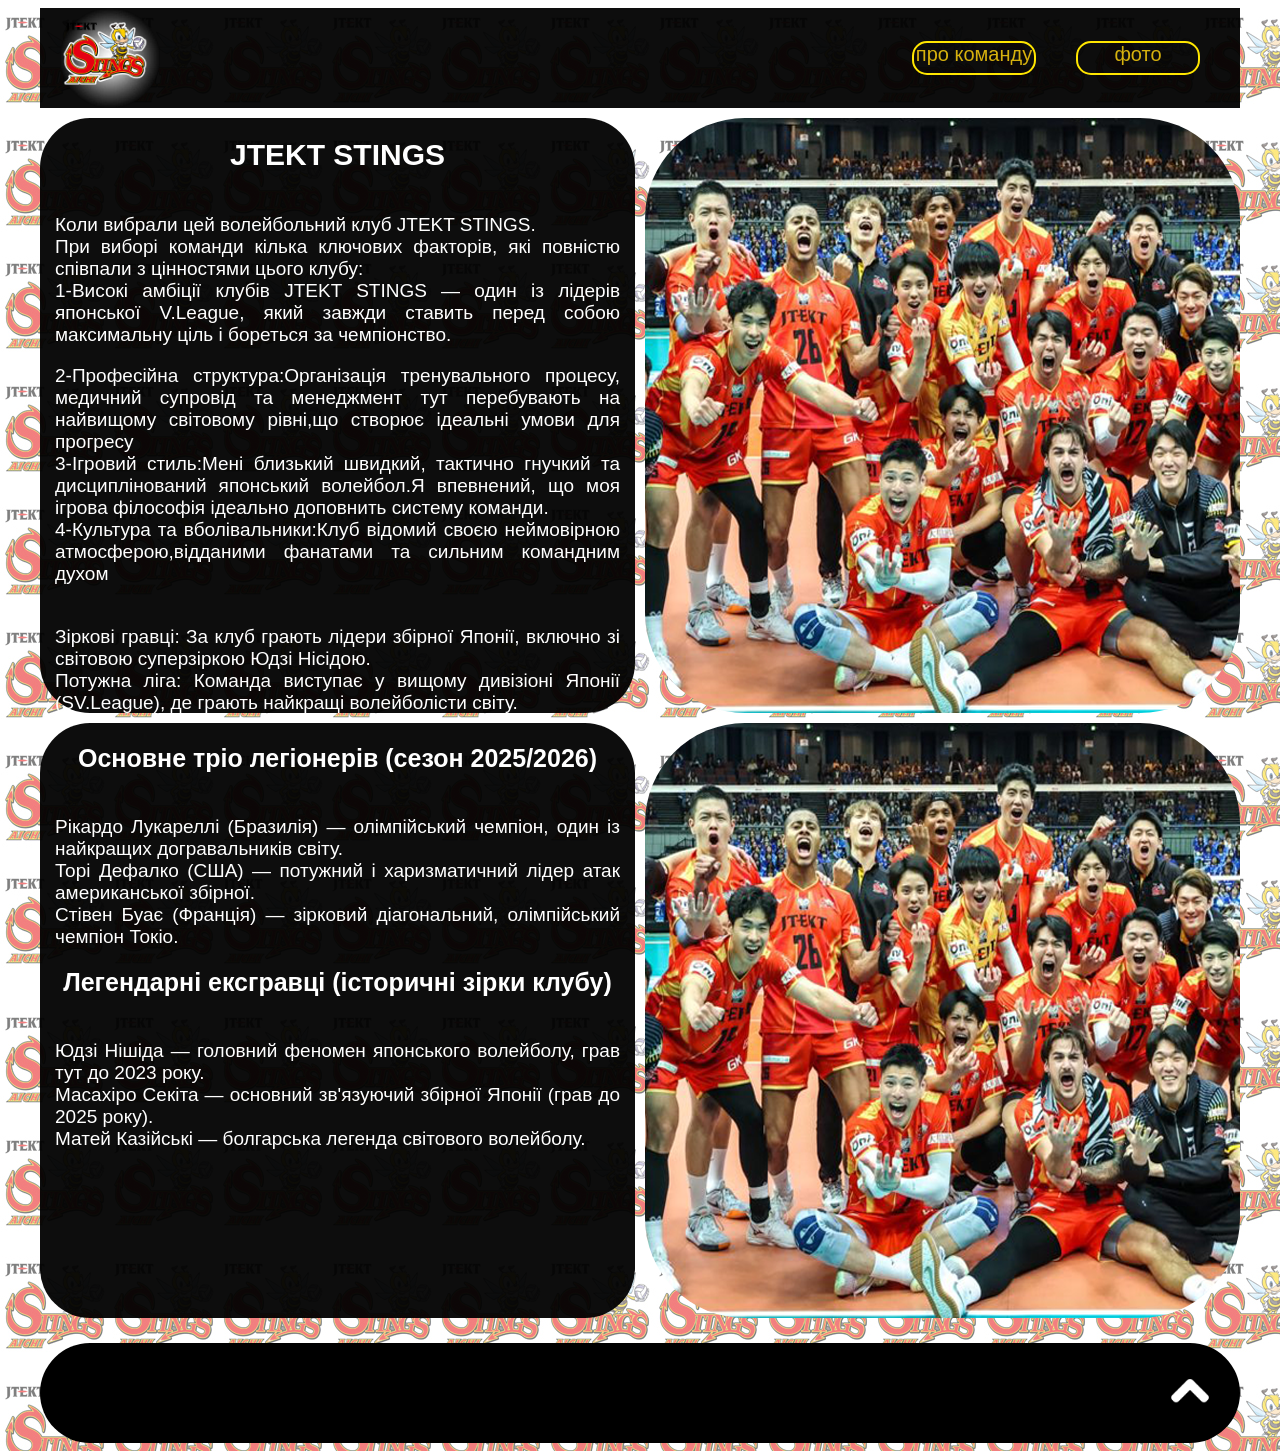
<file: index.html>
<!DOCTYPE html>
<html lang="en">
<head>
    <meta charset="UTF-8">
    <meta name="viewport" content="width=device-width, initial-scale=1.0">
    <title>Document</title>
    <link rel="stylesheet" href="css.css">
</head>
<body>
    <div class="box">

<div id="tr" class="shapka">
    <div class="logo"><img src="img/logo.png" alt="" class="img_l"></div>
   
    <a href="foto.html"><div class="knopka">фото</div></a> 
    <a href="pro_comandu.html"><div class="knopka">про команду</div></a> 
    
</div>
    

    
<div class="content">
    <div class="photo">
    <img src="img/12345.png" alt="" class="img_r">
    </div>
    <div class="text">
       <h1>JTEKT STINGS</h1>
       <p>
        <br>Коли вибрали цей волейбольний клуб JTEKT STINGS.
        <br> При виборі команди кілька ключових факторів, які
         повністю співпали з цінностями цього клубу:
         <br>1-Високі амбіції клубів JTEKT STINGS — один із лідерів японської
          V.League, який завжди ставить перед собою максимальну ціль і бореться за чемпіонство.
       </p>
       <p>2-Професійна структура:Організація тренувального процесу, медичний супровід та
         менеджмент тут перебувають на найвищому світовому рівні,що створює ідеальні умови для прогресу
         <br>3-Ігровий стиль:Мені близький швидкий, тактично гнучкий та дисциплінований
          японський волейбол.Я впевнений, що моя ігрова філософія ідеально доповнить систему команди.
         <br>4-Культура та вболівальники:Клуб відомий своєю неймовірною атмосферою,відданими
          фанатами та сильним командним духом
        </p>
        <p>
        <br>Зіркові гравці: За клуб грають лідери збірної Японії, включно зі світовою суперзіркою Юдзі Нісідою.
        <br>Потужна ліга: Команда виступає у вищому дивізіоні Японії (SV.League), де грають найкращі волейболісти світу.
        </p>
        </div>
</div>



<div class="content">
    <div class="photo">
        <img src="img/12345.png" alt="" class="img_r">
    </div>
    <div class="text">
     <h2>Основне тріо легіонерів (сезон 2025/2026)</h2>
     <p>
     <br>Рікардо Лукареллі (Бразилія) — олімпійський чемпіон, один із найкращих догравальників світу.
     <br>Торі Дефалко (США) — потужний і харизматичний лідер атак американської збірної.
     <br>Стівен Буає (Франція) — зірковий діагональний, олімпійський чемпіон Токіо.
     </p>
     <h2>Легендарні ексгравці (історичні зірки клубу)</h2>
     <p>
     <br>Юдзі Нішіда — головний феномен японського волейболу, грав тут до 2023 року.
     <br>Масахіро Секіта — основний зв'язуючий збірної Японії (грав до 2025 року).
     <br>Матей Казійські — болгарська легенда світового волейболу.
     </p>
    </div>
</div>
<div class="footer">
<div class="strelca">
        <a href="#tr"><img src="img/55.png" class="str" alt=""></a>
    </div>

</div>

</div>


</body>
</html>
</file>
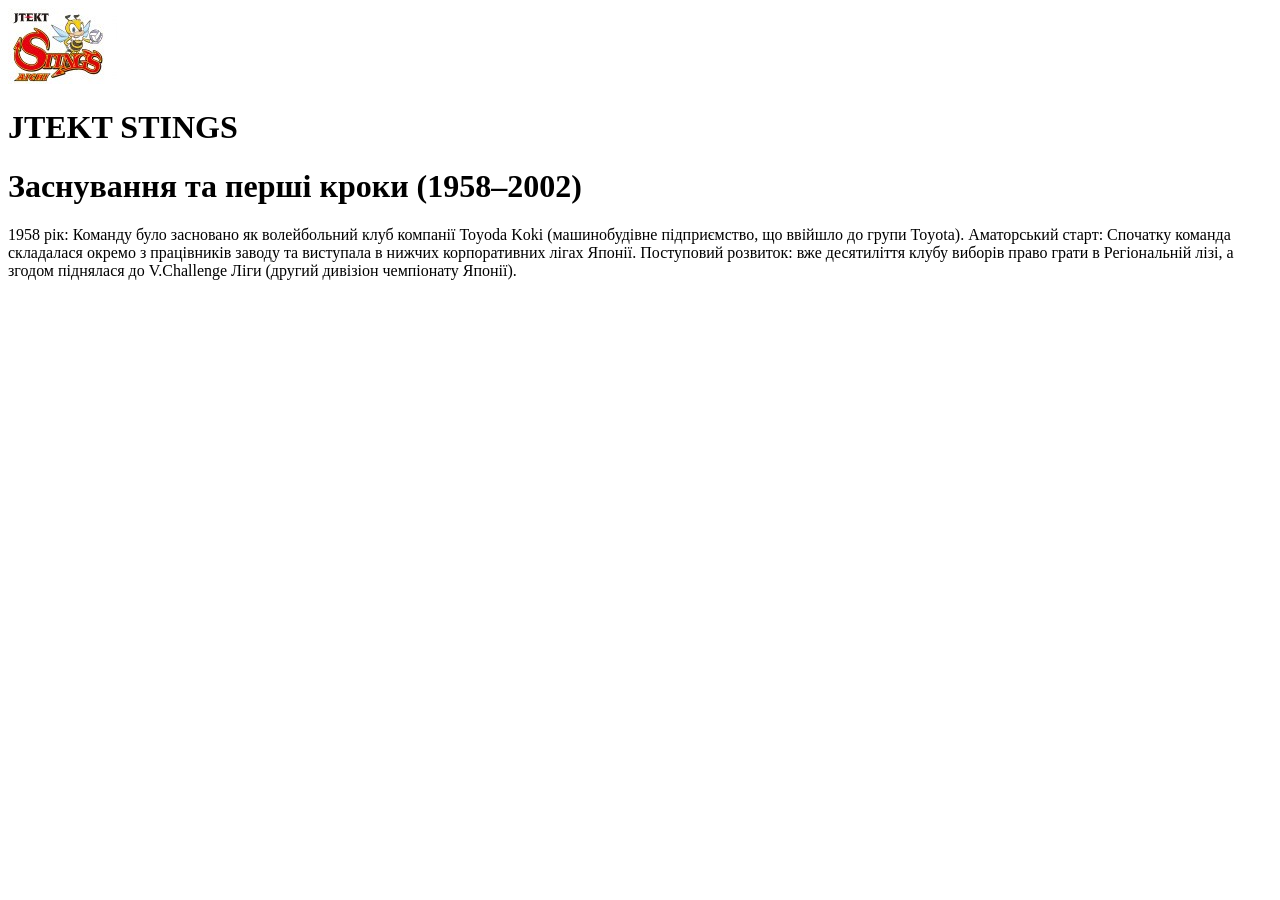
<file: 1245.html>
<!DOCTYPE html>
<html lang="en">
<head>
    <meta charset="UTF-8">
    <meta name="viewport" content="width=device-width, initial-scale=1.0">
    <title>Document</title>
</head>
<body>
    <div class="box">
<div class="shapka">
    <img src="img/logo.jpg" alt="">
</div>
<div class="content">
    <div class="photo"></div>
    <div class="text">
       <h1>JTEKT STINGS</h1>
      <h1>Заснування та перші кроки (1958–2002)</h1>
      <p>1958 рік: Команду було засновано як волейбольний клуб компанії Toyoda Koki (машинобудівне підприємство, що ввійшло до групи Toyota).
         Аматорський старт: Спочатку команда складалася окремо з працівників заводу та виступала в нижчих корпоративних лігах Японії.
         Поступовий розвиток: вже десятиліття клубу виборів право грати в Регіональній лізі, а згодом піднялася до V.Challenge Ліги (другий дивізіон чемпіонату Японії).
      </p>
    </div>
</div>
<div class="content">
    <div class="photo"></div>
    <div class="text"></div>
</div>
<div class="content">
    <div class="photo"></div>
    <div class="text"></div>
</div>
<div class="footer"></div>

    </div>
</body>
</html>
</file>
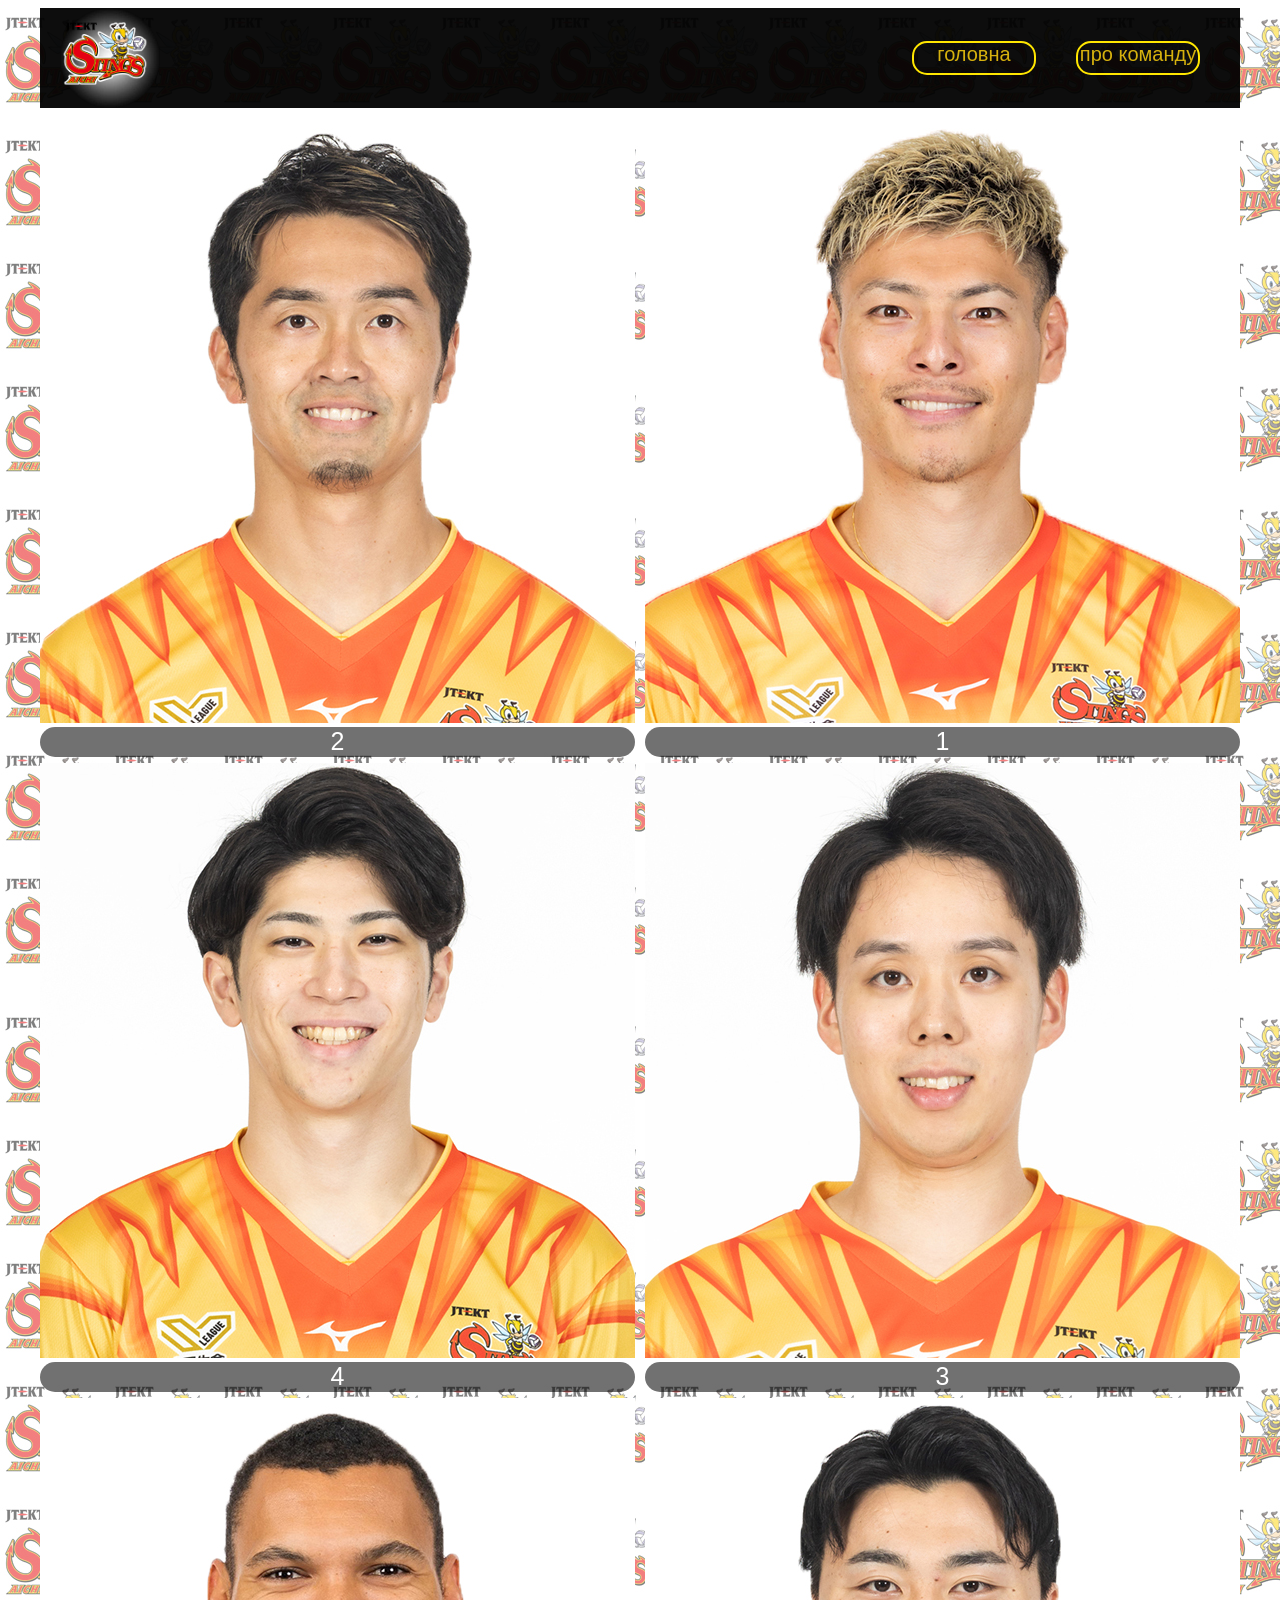
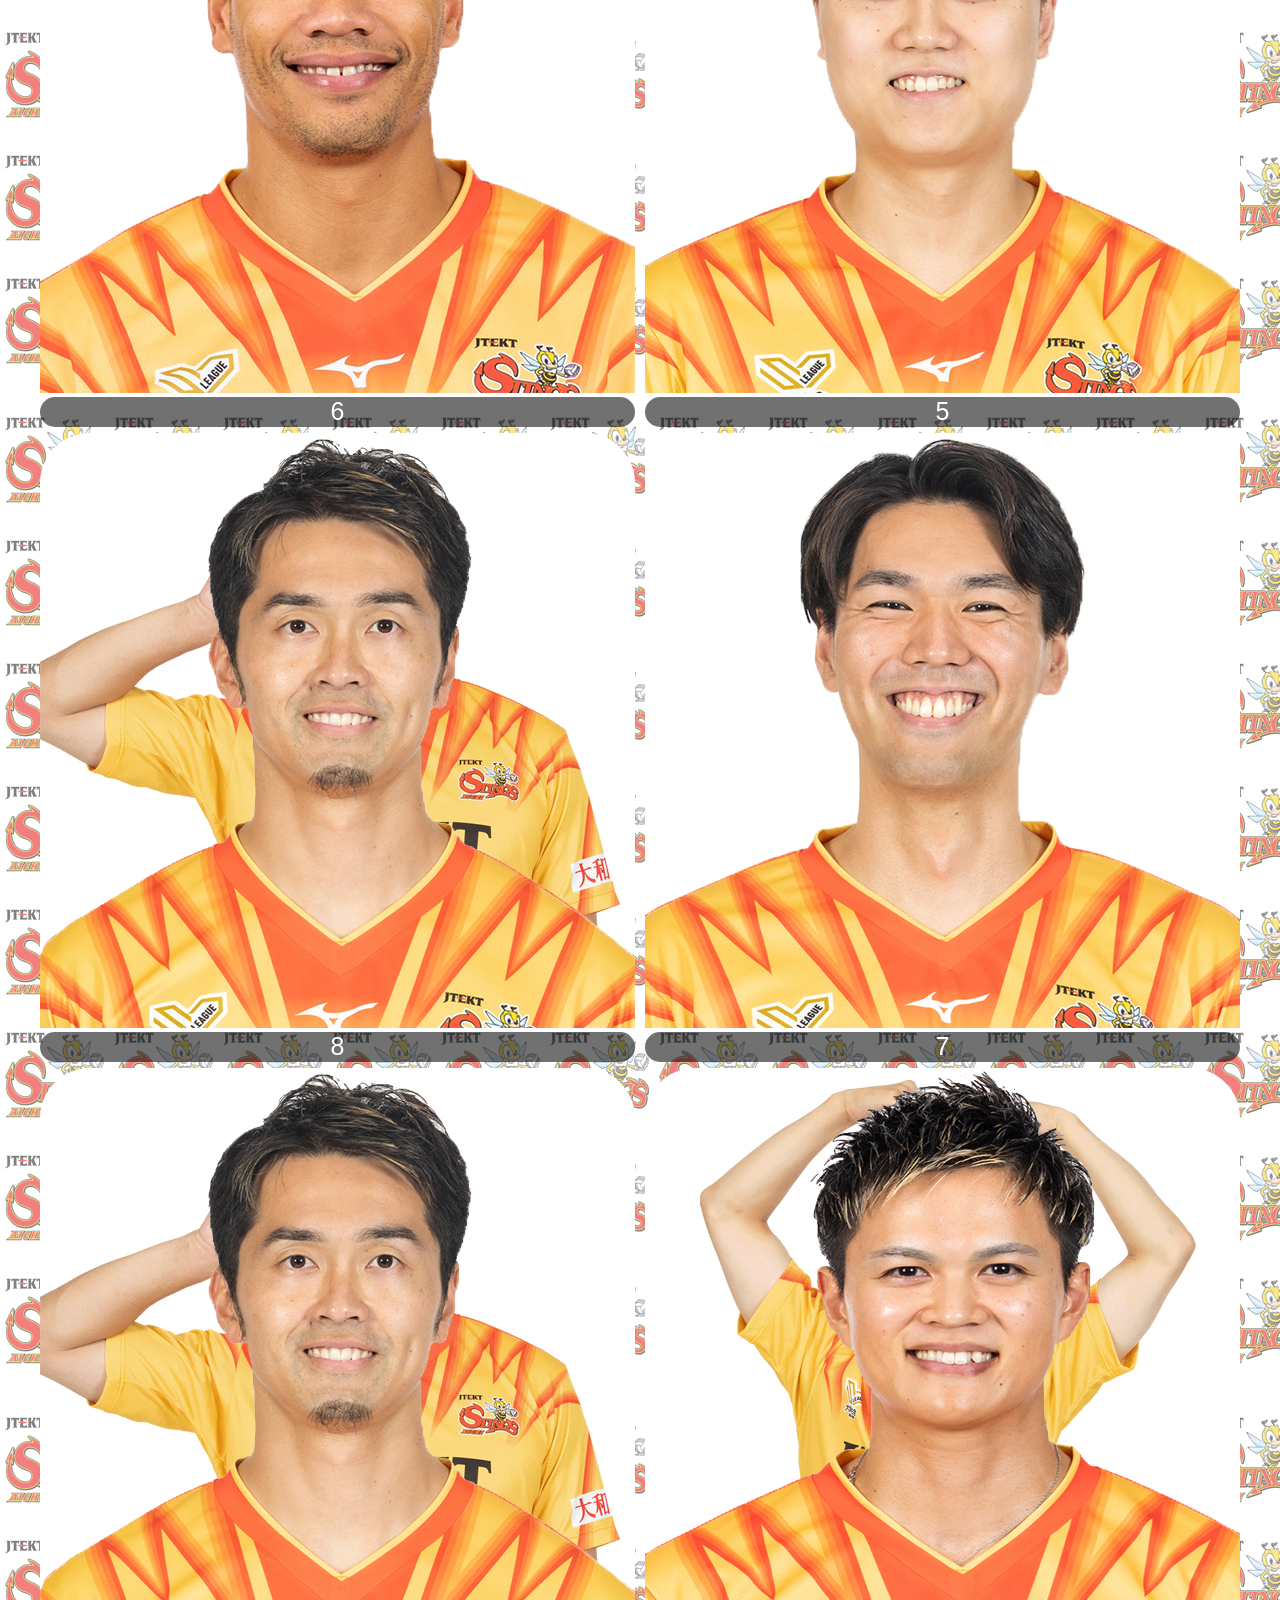
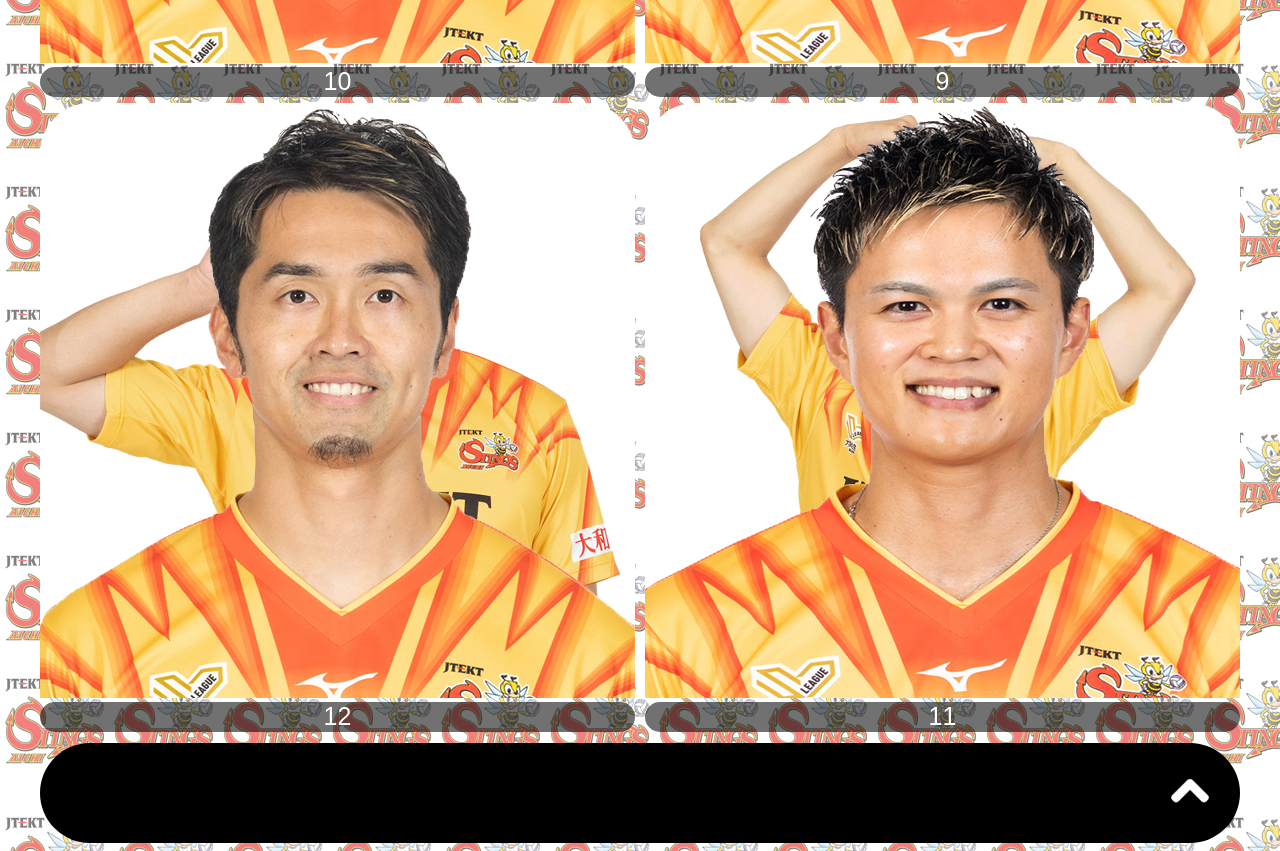
<file: foto.html>
<!DOCTYPE html>
<html lang="en">
<head>
    <meta charset="UTF-8">
    <meta name="viewport" content="width=device-width, initial-scale=1.0">
    <title>Document</title>
    <link rel="stylesheet" href="css.css">
</head>
<body>
    <div class="box">
<div id="gg" class="shapka">
   <a href="index.html"> <div class="logo"><img src="img/logo.png" alt="" class="img_l"></div></a>
   
    
    <a href="pro_comandu.html"><div class="knopka">про команду</div></a> 
    <a href="index.html"><div class="knopka">головна</div></a>

</div>
     

<div class="content_1">
    <div class="g_1">
    <img src="img/1412.jpg" alt="" class="rev">
    <div class="podtext">1</div>
    </div>
    <div class="g_2">
        <img src="img/12.jpg" alt="" class="rev">
        <div class="podtext">2</div>
    </div>
</div>


<div class="content_1">
    <div class="g_3">
    <img src="img/4451.jpg" alt=""class="rev" >
    <div class="podtext">3</div>
    </div>
    <div class="g_4">
        <img src="img/3859.jpg" class="rev">
        <div class="podtext">4</div>
    </div>
</div>

<div class="content_1">
    <div class="g_5">
    <img src="img/4979.jpg" alt="" class="rev">
    <div class="podtext">5</div>
    </div>
    <div class="g_6">
        <img src="img/5581.jpg" class="rev">
        <div class="podtext">6</div>
    </div>
</div>

<div class="content_1">
    <div class="g_7">
    <img src="img/4732.jpg" alt="" class="rev">
    <div class="podtext">7</div>
    </div>
    <div class="g_8">
        <img src="img/1332.png" class="rev">
        <div class="podtext">8</div>
    </div>
</div>

<div class="content_1">
    <div class="g_9">
    <img src="img/1183.png" alt="" class="rev">
    <div class="podtext">9</div>
    </div>
    <div class="g_10">
        <img src="img/1332.png" class="rev">
        <div class="podtext">10</div>
    </div>
</div>

<div class="content_1">
    <div class="g_11">
    <img src="img/1183.png" alt="" class="rev">
    <div class="podtext">11</div>
    </div>
    <div class="g_12">
        <img src="img/1332.png" class="rev">
        <div class="podtext">12</div>
    </div>
</div>  


<div class="footer">
    
    <div class="strelca">
        <a href="#gg"><img src="img/55.png" class="str" alt=""></a>
    </div>
   
</div>
</div>
</body>
</html>
</file>
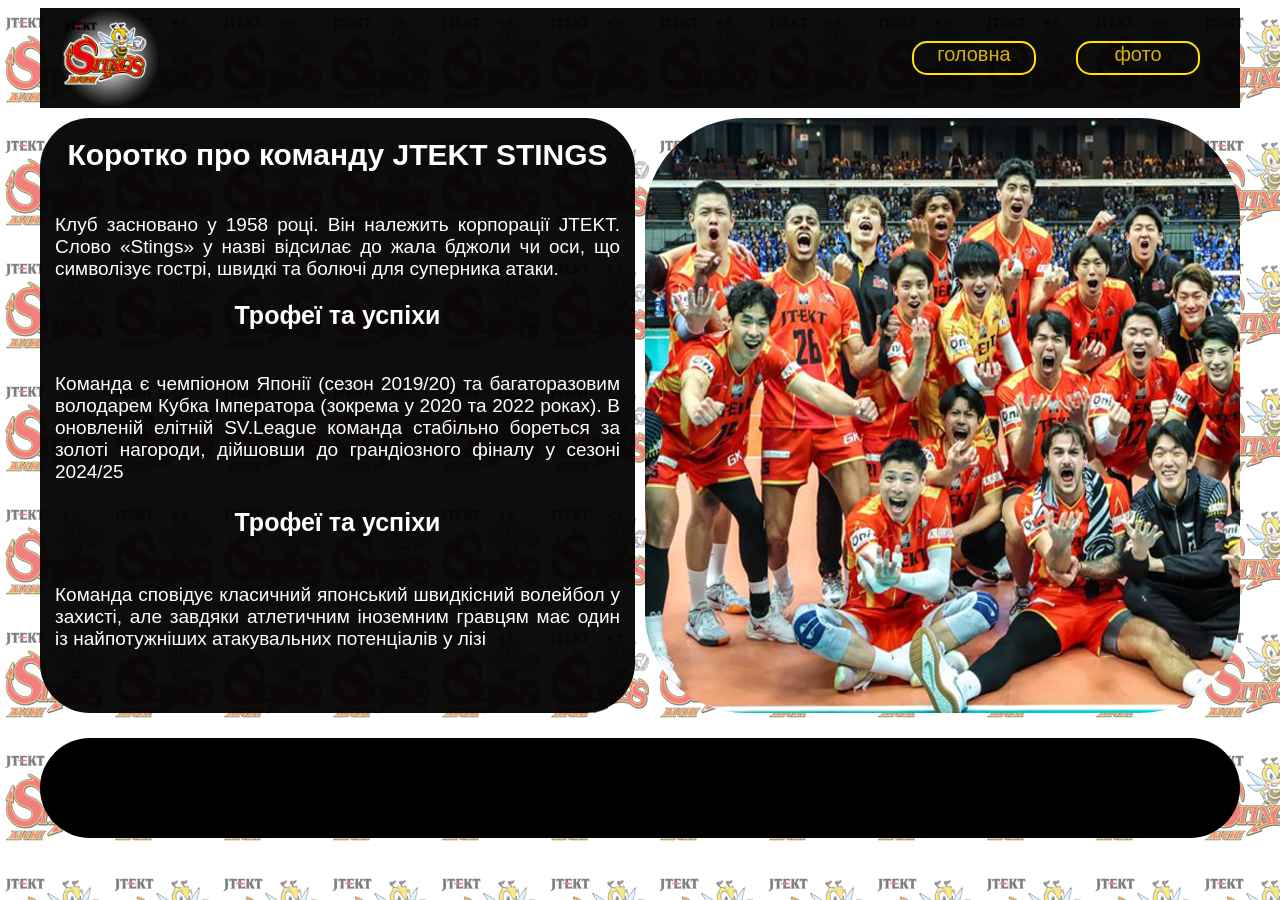
<file: pro_comandu.html>
<!DOCTYPE html>
<html lang="en">
<head>
    <meta charset="UTF-8">
    <meta name="viewport" content="width=device-width, initial-scale=1.0">
    <title>Document</title>
    <link rel="stylesheet" href="css.css">
</head>
<body>
    <div class="box">
<div class="shapka">
   <a href="index.html"> <div class="logo"><img src="img/logo.png" alt="" class="img_l"></div></a>
   
    <a href="foto.html"><div class="knopka">фото</div></a> 
 
    <a href="index.html"><div class="knopka">головна</div></a>

</div>
    
<div class="content">
    <div class="photo">
    <img src="img/12345.png" alt="" class="img_r">
    </div>
    <div class="text">
       <h1> Коротко про команду JTEKT STINGS</h1>
       <p>
        <br> Клуб засновано у 1958 році. Він належить корпорації JTEKT. Слово «Stings» у назві відсилає до жала бджоли чи оси, що символізує гострі, швидкі та болючі для суперника атаки.
        <h2>Трофеї та успіхи</h2>
        <p>
         <br>Команда є чемпіоном Японії (сезон 2019/20) та багаторазовим володарем Кубка Імператора (зокрема у 2020 та 2022 роках). В оновленій елітній SV.League команда стабільно бореться за золоті нагороди, дійшовши до грандіозного фіналу у сезоні 2024/25
         </p>
          <h3>Трофеї та успіхи</h3>
        <p>
        <br> Команда сповідує класичний японський швидкісний волейбол у захисті, але завдяки атлетичним іноземним гравцям має один із найпотужніших атакувальних потенціалів у лізі
        </p>
    </div>
</div>


<div class="footer"></div>

    </div>
</body>
</html>
</file>
<file: css.css>
body{
    background-image: url('img/fon.jpg');
}
* {
    transition: 1s;
}
.box{
width: 1200px;
margin: auto;

}
.shapka{
    height: 100px;
     width: 1200px;
     background-color: rgba(0, 0, 0, 0.950);
     border-radius:5 0px;
     
}
.content{
height:595px;
width:1200px;
margin: auto;
margin-top: 10px;
border-radius: 10px;
}

.content_1{
height:625px;
width:1200px;
margin: auto;
margin-top: 10px;
border-radius: 15px;
}


.text{
height:595px;
width: 595px;
float:left;
border-radius: 50px;
background-color: rgba(0, 0, 0, 0.950);


} 
.photo{
    height:595px;
width: 595px;
float:right;
border-radius: 50px;

}
.g_1{
    height:595px;
width: 595px;
float:right;
text-align:center;
border-radius: 50px;
margin-top:10px;
background-image: url("/img/1412_1.jpg");
}

.g_2{
height:595px;
width: 595px;
float:left;
border-radius: 50px;
text-align:center;
margin-top:10px;
background-image: url("/img/12_1.jpg");
} 
.g_3{
height:595px;
width: 595px;
float:right;
border-radius: 50px;
text-align:center;
margin-top:10px;
background-image: url("/img/4451_1.jpg");
} 
.g_4{
height:595px;
width: 595px;
float:left;
border-radius: 50px;
text-align:center;
margin-top:10px;
background-image: url("/img/3859_1.jpg");
} 
.g_5{
height:595px;
width: 595px;
float:right;
border-radius: 50px;
text-align:center;
margin-top:10px;
background-image: url("img/4979_1.jpg");
} 
.g_6{
height:595px;
width: 595px;
float:left;
border-radius: 50px;
text-align:center;
margin-top:10px;
background-image: url("/img/5581_1.jpg");
}  
.g_7{
height:595px;
width: 595px;
float:right;
border-radius: 50px;
text-align:center;
margin-top:10px;
background-image: url("img/4732_1.jpg");
} 
.g_8{
height:595px;
width: 595px;
float:left;
border-radius: 50px;
text-align:center;
margin-top:10px;
background-image: url("/img/12_1.jpg");
} 
.g_9{
height:595px;
width: 595px;
float:right;
border-radius: 50px;
text-align:center;
margin-top:10px;
background-image: url("/img/4451_1.jpg");
} 
.g_10{
height:595px;
width: 595px;
float:left;
border-radius: 50px;
text-align:center;
margin-top:10px;
background-image: url("/img/12_1.jpg");
} 
.g_11{
height:595px;
width: 595px;
float:right;
border-radius: 50px;
text-align:center;
margin-top:10px;
background-image: url("/img/4451_1.jpg");
} 
.g_12{
height:595px;
width: 595px;
float:left;
border-radius: 50px;
text-align:center;
margin-top:10px;
background-image: url("/img/12_1.jpg");
} 


.footer{
    height: 100px;
    width: 1200px;
    background-color: rgb(9, 23, 151);
    margin-top:25px;
    background-color: rgb(0, 0, 0);
    border-radius:50px;
}
h1{
   text-align:center;
   font-size:30px;
    font-family: 'Gill Sans', 'Gill Sans MT', Calibri, 'Trebuchet MS', sans-serif;
    color: white;
}
h2{
   text-align:center;
   font-size:25px;
    font-family: 'Gill Sans', 'Gill Sans MT', Calibri, 'Trebuchet MS', sans-serif;
    color: white;
}
h3{
   text-align:center;
   font-size:25px;
    font-family: 'Gill Sans', 'Gill Sans MT', Calibri, 'Trebuchet MS', sans-serif;
    color: white;
}
p{
   font-size:19px; 
   text-align:justify; 
margin-left: 15px;
margin-right: 15px;
 font-family: 'Gill Sans', 'Gill Sans MT', Calibri, 'Trebuchet MS', sans-serif;
color: white;
}
.golovna{
    height:100px;
    width:100px;
    border-radius: 10px;
}
.knopka{
    height:30px;
    width:120px;
  border: 2px solid ;
  border-radius: 15px;
   margin-right: 40px;
   float: right;
   margin-top:33px;
   font-size: 20px;
  text-align: center;
  border-color: rgb(255, 230, 0);
  color: rgb(214, 177, 14);
  font-family: 'Gill Sans', 'Gill Sans MT', Calibri, 'Trebuchet MS', sans-serif;
  
}
.knopka:hover {
  cursor: pointer;
  color: rgb(196, 126, 21);
  background-color: rgb(221, 214, 214);
  box-shadow: 0px 0px 2px 4px rgba(255, 230, 0, 0.616), 0px 0px 3px 12px rgba(255, 230, 0, 0.253);
}
.logo{
    height: 100px;
    width: 100px;
    float: left;
   border-radius:100px;
    margin-left:20px;
    background-image: url("img/2222.jpg");
   
}
.img_l {
   max-width: 90%; 
}
.rev {
opacity: 1;
}
.rev:hover {
opacity: 0;
}

.img_r{
  border-radius: 100px;  
}


.podtext{
    width:100%;
    height: 30px;
    background-color: rgba(0, 0, 0, 0.555);
    font-size: 25px;
    color: white;
    font-family: 'Gill Sans', 'Gill Sans MT', Calibri, 'Trebuchet MS', sans-serif;
    text-align: center;
    border-radius: 15px;
}
.str {
    max-width: 100%;
}
.strelca{
    height: 50px;
    width: 50px;
    float: right;
    margin-top: 25px;
   margin-right: 25px;
}
</file>
